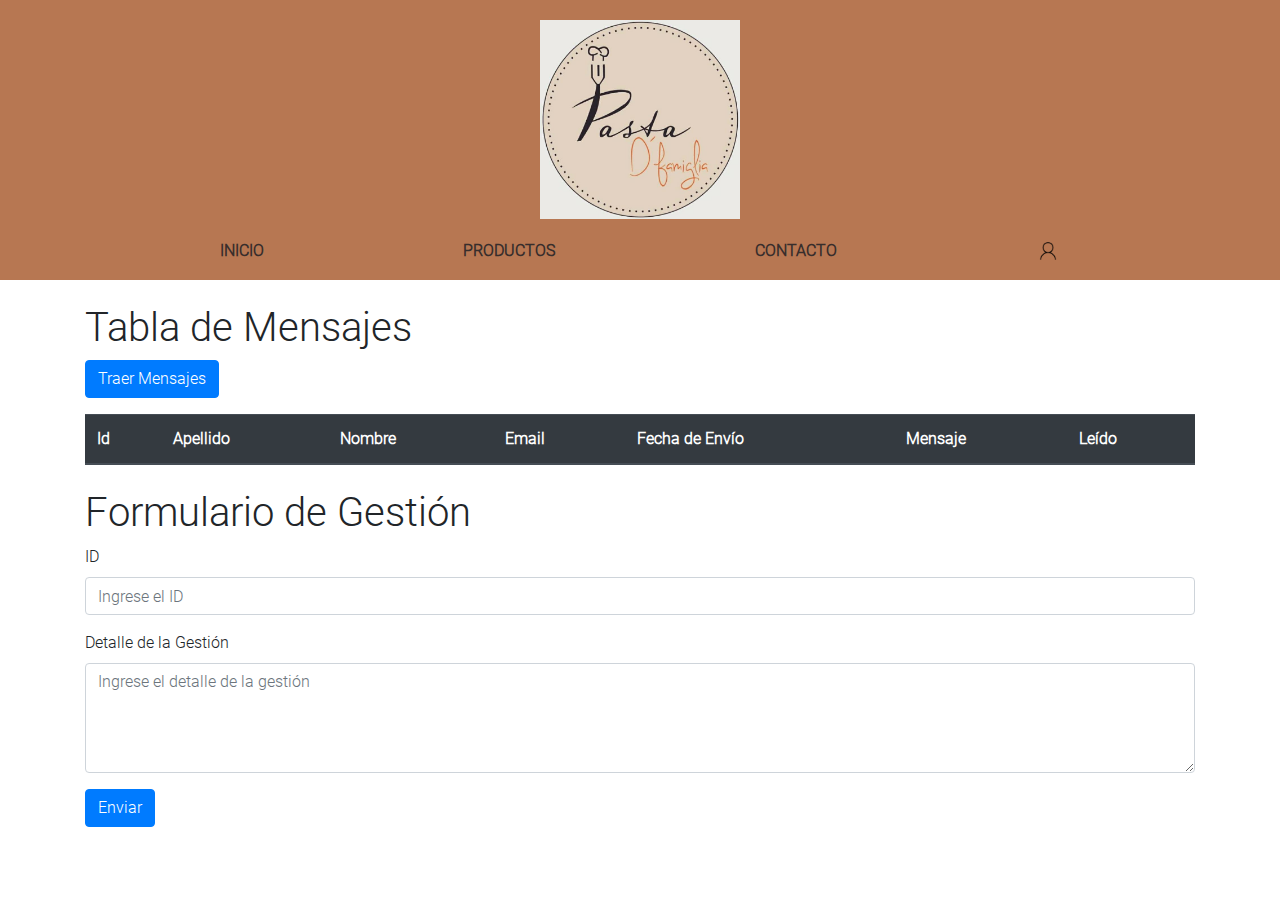
<file: frontend/admin.html>
<!DOCTYPE html>
<html lang="es">
<head>
  <meta charset="UTF-8">
  <title>Tabla de Mensajes</title>
  <link href="https://stackpath.bootstrapcdn.com/bootstrap/4.5.2/css/bootstrap.min.css" rel="stylesheet">
  <link
      rel="shortcut icon"
      href="./assets/img/logo.ico"
      type="image/x-icon"
    />
    <link
      href="https://cdn.jsdelivr.net/npm/bootstrap@5.3.0-alpha3/dist/css/bootstrap.min.css"
      rel="stylesheet"
      integrity="sha384-KK94CHFLLe+nY2dmCWGMq91rCGa5gtU4mk92HdvYe+M/SXH301p5ILy+dN9+nJOZ"
      crossorigin="anonymous"
    />
    <link rel="stylesheet" href="./css/style.css" />

</head>
<body>
  <header>
    <div class="logo">
      <img
        src="./assets/img/logo.jpeg"
        alt="Logo del emprendimiento"
        width="200px"
      />
    </div>

    <nav>
      <ul>
        <li><strong><a href="index.html">INICIO</a></strong></li>
        <li>
          <strong><a href="pages\pagina-3.html">PRODUCTOS</a></strong>
        </li>
        <li>
          <strong><a href="pages\pagina-4.html">CONTACTO</a></strong>
        </li>
        <li>
          <strong><a href="#"><img src="assets/img/user-128.png" id="user-icon"></a></strong>
        </li>
      </ul>
    </nav>
  </header>

    <div class="container mt-4">
        <h1>Tabla de Mensajes</h1>
        <button id="btnTraerMensajes" class="btn btn-primary mb-3">Traer Mensajes</button>
        <table id="tablaMensajes" class="table">
          <thead class="thead-dark">
            <tr>
              <th scope="col">Id</th>  
              <th scope="col">Apellido</th>
              <th scope="col">Nombre</th>
              <th scope="col">Email</th>
              <th scope="col">Fecha de Envío</th>
              <th scope="col">Mensaje</th>
              <th scope="col">Leído</th>
            </tr>
          </thead>
          <tbody>
            <!-- Aquí se llenarán dinámicamente las filas -->
          </tbody>
        </table>
      </div>

      <div class="container mt-4">
        <h1>Formulario de Gestión</h1>
        <form id="formularioContacto">
          <div class="form-group">
            <label for="idInput">ID</label>
            <input type="text" class="form-control" id="idInput" placeholder="Ingrese el ID">
          </div>
          <div class="form-group">
            <label for="detalleInput">Detalle de la Gestión</label>
            <textarea class="form-control" id="detalleInput" rows="4" placeholder="Ingrese el detalle de la gestión"></textarea>
          </div>
          <button type="submit" class="btn btn-primary">Enviar</button>
        </form>
      </div>

<script src="js/admin.js"></script>
</body>
</html>
</file>
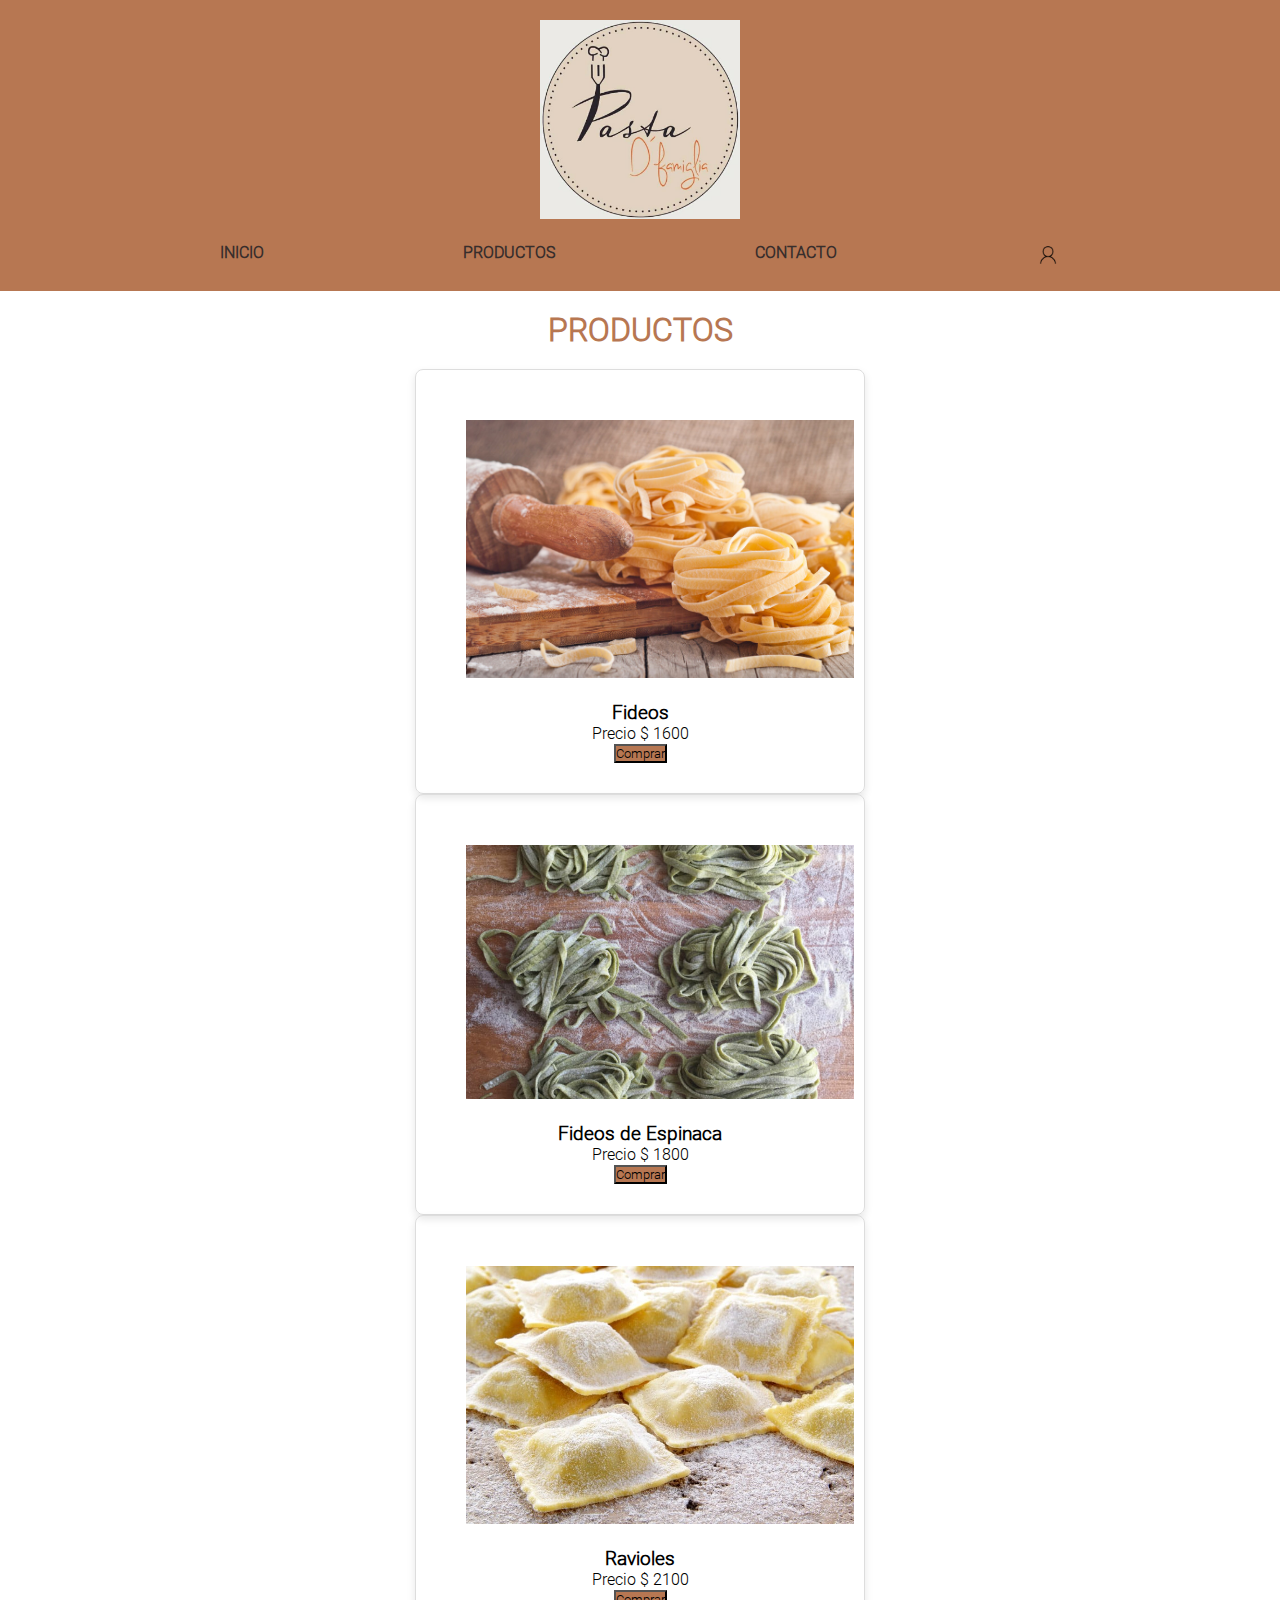
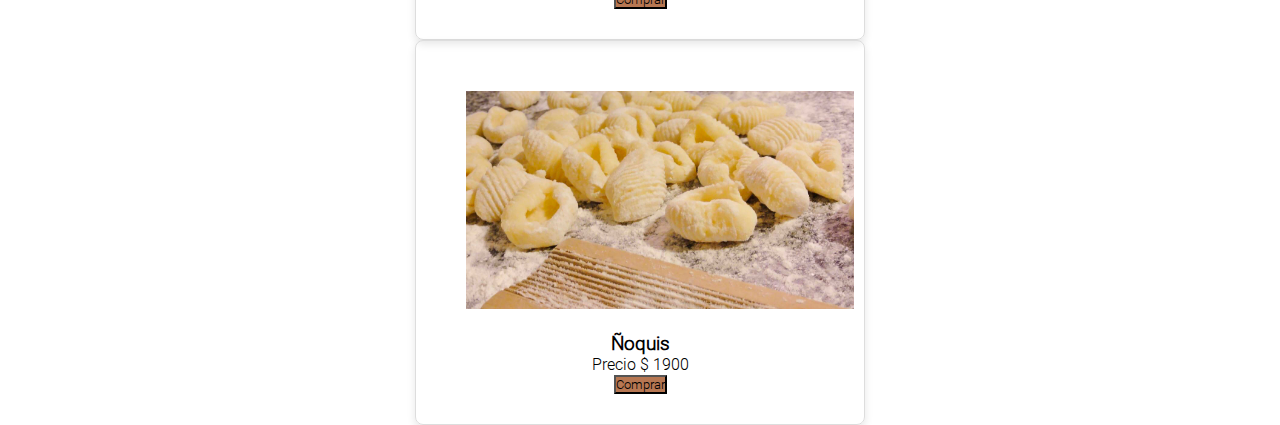
<file: frontend/pages/pagina-3.html>
<!DOCTYPE html>
<html lang="en">
  <head>
    <meta charset="UTF-8" />
    <meta name="viewport" content="width=device-width, initial-scale=1.0" />
    <title>Productos</title>
    <link
      rel="shortcut icon"
      href="./assets/img/logo.ico"
      type="image/x-icon"
    />
    <link rel="stylesheet" href="../css/style.css" />
  </head>

  <body>
    <header class="logo2">
      <img
        src="../assets/img/logo.jpeg"
        alt="Logo del emprendimiento"
        width="200px"
      />

      <nav>
        <ul>
          <li><strong><a href="../index.html">INICIO</a></strong></li>
          <li>
            <strong>PRODUCTOS</a></strong>
          </li>
          <li>
            <strong><a href="pagina-4.html">CONTACTO</a></strong>
          </li>
          <li>
            <strong><a href="../admin.html"><img src="../assets/img/user-128.png" id="user-icon"></a></strong>
          </li>
        </ul>
      </nav>
    </header>

    <main>
      <div><h1 class="productos">PRODUCTOS</h1></div>
      <div id="listaPastas"></div>
    </main>

    <script src="../js/productos.js"></script>
    <script src="../js/codigo.js"></script>
  </body>
</html>
</file>
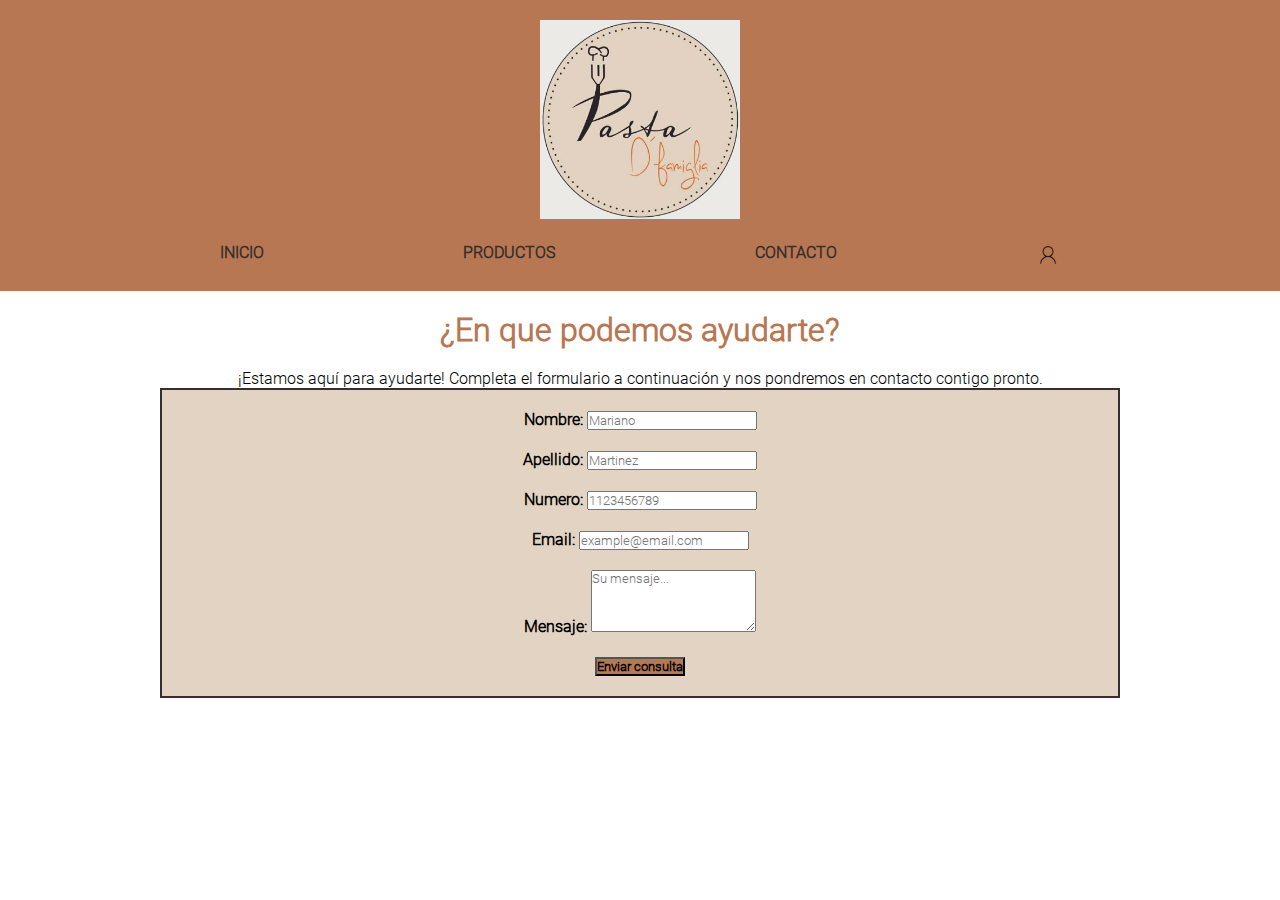
<file: frontend/pages/pagina-4.html>
<!DOCTYPE html>
<html lang="en">
  <head>
    <meta charset="UTF-8" />
    <meta name="viewport" content="width=device-width, initial-scale=1.0" />
    <title>Contacto</title>
    <link
    rel="shortcut icon"
    href="./assets/img/logo.ico"
    type="image/x-icon"
  />
  <link rel="stylesheet" href="../css/style.css" />
  </head>
  <body>
    <header class="logo2">
      <img
        src="../assets/img/logo.jpeg"
        alt="Logo del emprendimiento"
        width="200px"
      />

      <nav>
        <ul>
          <li><strong><a href="../index.html">INICIO</a></strong></li>
          <li>
            <strong><a href="pagina-3.html">PRODUCTOS</a></strong>
          </li>
          <li>
            <strong><a>CONTACTO</a></strong>
          </li>
          <li>
            <strong><a href="../admin.html"><img src="../assets/img/user-128.png" id="user-icon"></a></strong>
          </li>
        </ul>
      </nav>
    </header>
    <main>
      <h1 class="h1contacto">¿En que podemos ayudarte?</h1>
      <p>¡Estamos aquí para ayudarte! Completa el formulario a continuación y nos pondremos en contacto contigo pronto.</p>
      <form id="contactForm"  method="post">
       <div class="input-container">
        <label for="nombre"><b>Nombre:</b></label>
        <input type="text" id="nombre" name="nombre" required placeholder="Mariano">
       </div>
       <div class="input-container">
        <label for="apellido"><b>Apellido:</b></label>
        <input type="text" id="apellido" name="apellido" required placeholder="Martinez">
       </div>
       <div class="input-container">
        <label for="telefono"><b>Numero:</b></label>
        <input type="number" id="telefono" name="telefono" required placeholder="1123456789">
       </div>
       <div class="input-container">
        <label for="email"><b>Email:</b></label>
        <input type="email" id="email" name="email" required placeholder="example@email.com">
       </div>
       <div class="input-container">
        <label for="mensaje"><b>Mensaje:</b></label>
        <textarea id="mensaje" name="mensaje" rows="4" required placeholder="Su mensaje..."></textarea>
       </div>
        <button type="submit" class="botonform" value="Enviar"><b>Enviar consulta</b></button>
      </form>
      <div id="mensajeEnviado" style="display: none;">Datos enviados</div>
    </main>
    <script src="../js/formulario.js"></script>
  </body>
</html>
</file>
<file: frontend/css/style.css>
* {
  margin: 0;
  padding: 0;
  box-sizing: border-box;
  font-family: "MiFuente";
}

@font-face {
  font-family: "MiFuente";
  src: url("../assets/font/Roboto-Light.ttf") format("truetype");
}

.logo {
  text-align: center;
}

header {
  background-color: #b77752;
  padding-top: 20px;
  padding-bottom: 5px;
}

nav ul {
  display: flex;
  justify-content: space-evenly;
  list-style-type: none;
  margin: 20px 20px 12px 20px;
}

nav a {
  text-decoration: none;
  color: #382e2c;
}

nav a:hover {
  background-color: #e3d3c2;
  color: #382e2c;
  padding-top: 20px;
  padding-bottom: 20px;
}

.h1index, .h1contacto{
  color: #b77752;
  text-align: center;
  margin: 20px 20px;
}

main {
  display: flex;
  flex-direction: column;
  align-items: center;
  text-align: center;
}

main img {
  width: 400px;
  margin: 20px 20px;
}

.sectionindex {
  display: flex;
  justify-content: space-around;
}

.caja1,
.caja2 {
  flex: 1;
  max-width: 400px;
  text-align: center;
  padding: 20px;
  background-color: #b77752;
}

.especial {
  height: 150px;
  margin: 15px 18px;
}

.delivery {
  max-width: 100%;
}

.logo2 {
  background-color: #b77752;
  color: #382e2c;
  padding-top: 20px;
  padding-bottom: 8px;
  text-align: center;
}

.productos {
  text-align: center;
  color: #b77752;
  margin: 20px;
}

.listaPastas {
  display: flex;
  flex-wrap: wrap;
  justify-content: space-evenly;
}

.card {
  border: 1px solid #ddd;
  border-radius: 8px;
  padding: 30px;
  margin: auto;
  width: 450px;
  box-shadow: 0 4px 8px rgba(0, 0, 0, 0.1);
}

.card img {
  max-width: 100%;
  height: auto;
}

.botoncompra, .botonform {
  background-color: #b77752;
}

#contactForm {
  padding: 20px 0;
  margin: auto;
  border: solid 2px #382e2c;
  background-color: #e3d3c2;
  flex-direction: column;
  align-items: center;
  text-align: center;
  min-width: 75%;
}

#contacto label, #contacto input{
padding: 10px 0px;
margin: 10px;
}

.input-container {
  margin-bottom: 20px;
}

#user-icon{
  height: 1.5rem;
}
</file>
